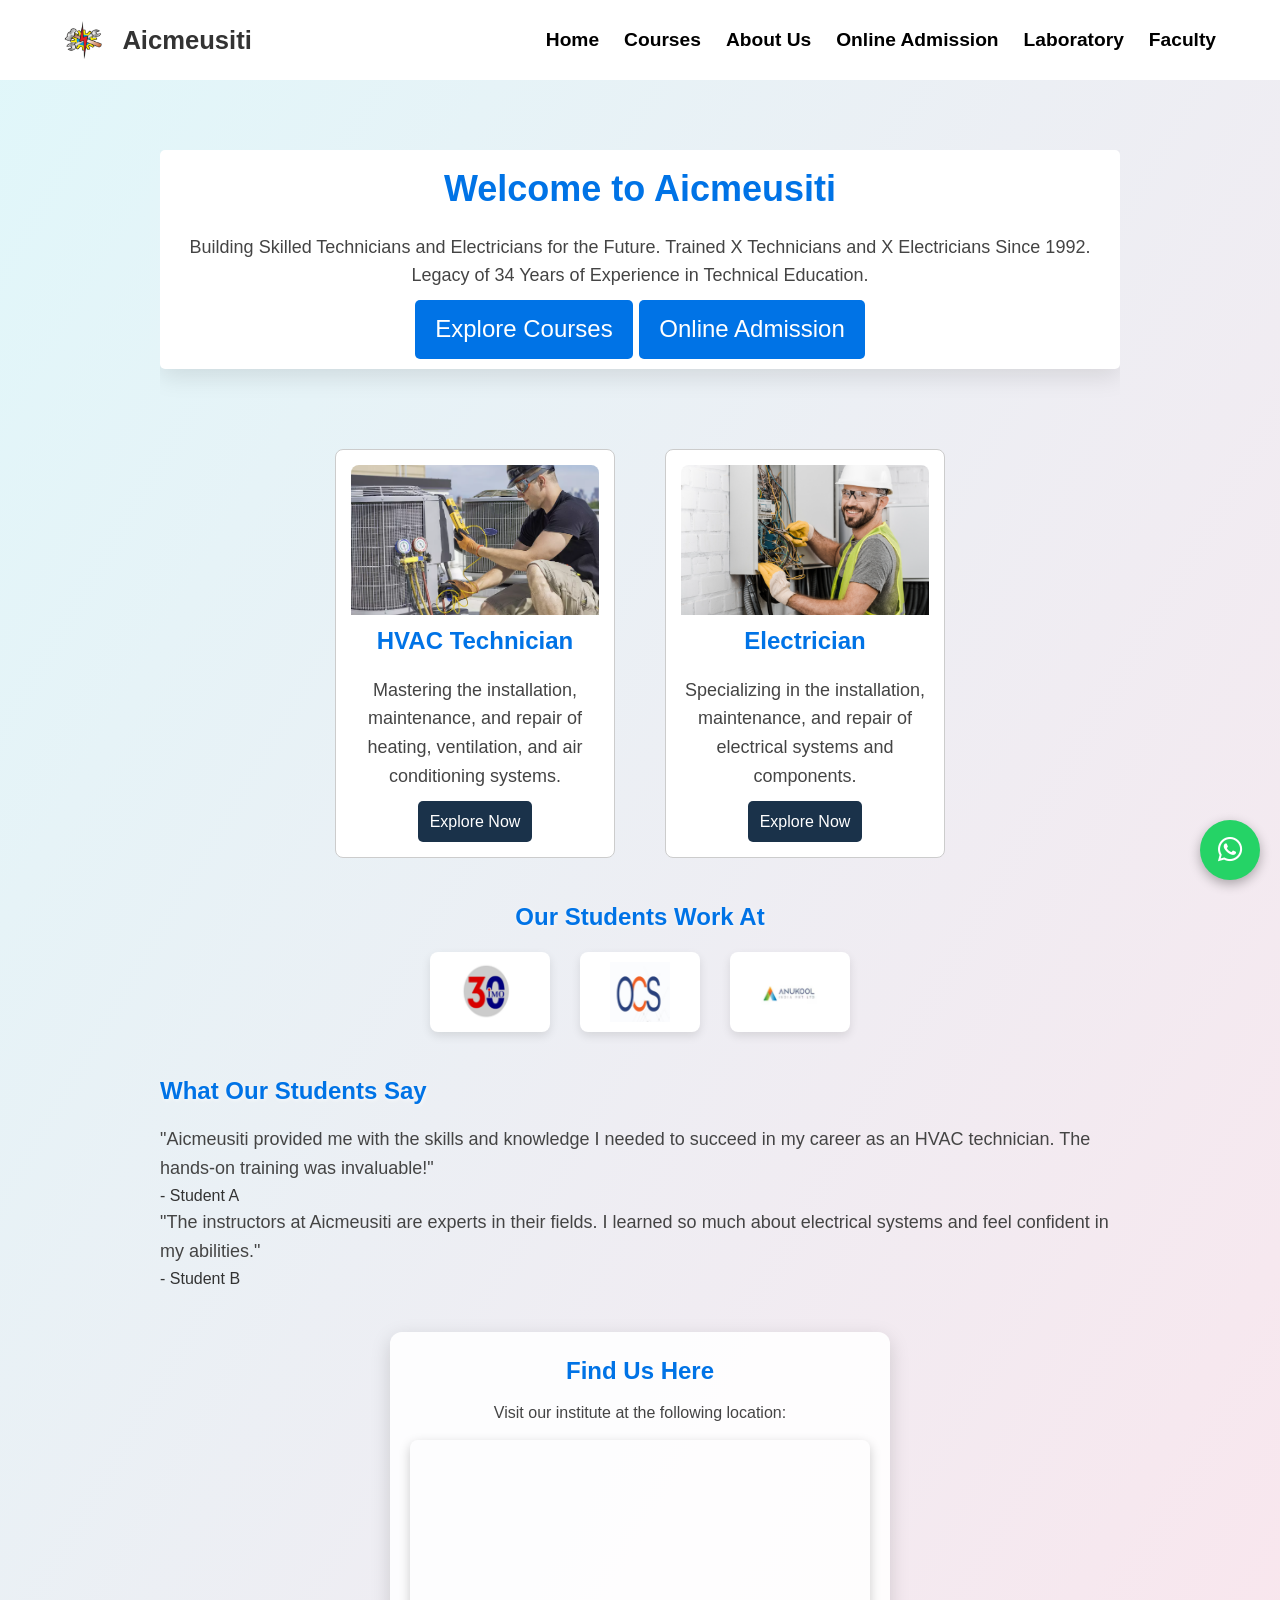
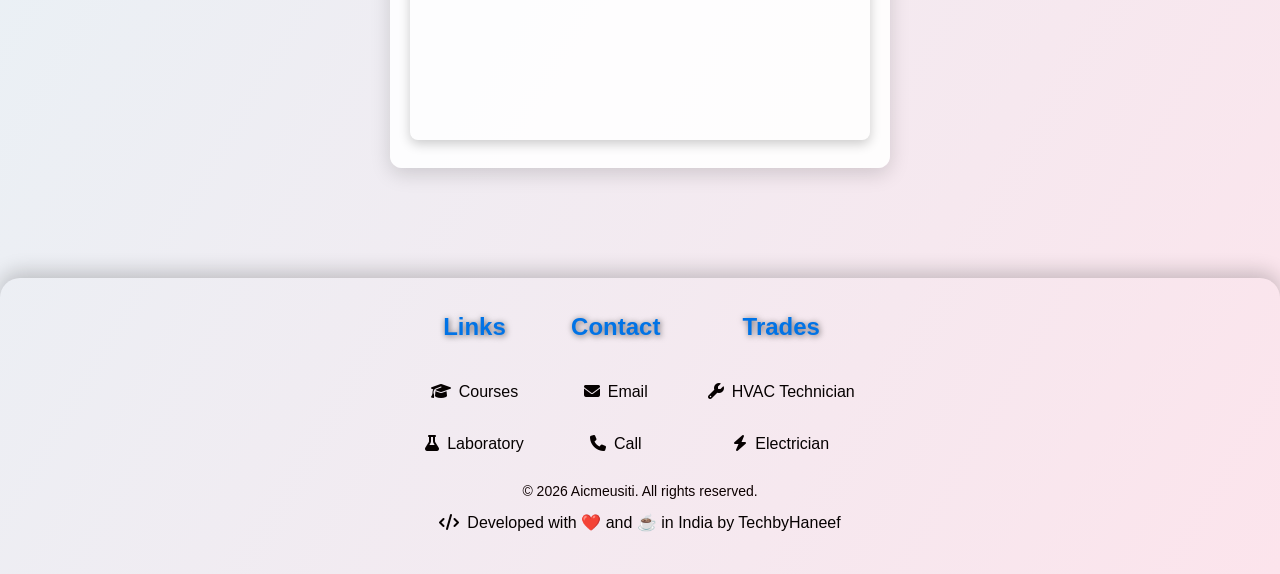
<file: index.html>
<!DOCTYPE html>
<html lang="en">

<head>
    <meta charset="UTF-8">
    <meta name="viewport" content="width=device-width, initial-scale=1.0">
    <title>Aicmeusiti</title>
    <meta name="description" content="welcome in techbyHaneef your 1 Stop destination for technical learning">
    <link rel="stylesheet" href="style.css">
    <script src="main.js" defer></script>
    <link rel="stylesheet" href="https://cdnjs.cloudflare.com/ajax/libs/font-awesome/6.4.0/css/all.min.css">
</head>

<body>
    <header class="navbar">
        <!-- logo(Left Side) -->
        <div class="logo">
            <img src="logo.jpeg" alt=" myLogo" class="logo">
            <span class="name">Aicmeusiti</span>
        </div>

        <div id="results"> </div>

        <!-- Navigation Links (Right Side) -->
        <nav class="nav-links">
            <a href="index.html">Home</a>
            <a href="course.html">Courses</a>
            <a href="about.html">About Us</a>
            <a href="Online Admission.html">Online Admission</a>
            <a href="lab.html">Laboratory</a>
            <a href="faculty.html">Faculty</a>
        </nav>
        <div class="hamburger" onclick="toggleMenu()">
            &#9776; <!-- Unicode hamburger icon -->
        </div>

    </header>
    <main>
        <!-- Carousel -->
        <div class="carousel">
            <section class="carousel-text">
                <h1>Welcome to Aicmeusiti</h1>
                <p>Building Skilled Technicians and Electricians for the Future.
                    Trained X Technicians and X Electricians Since 1992.
                    Legacy of 34 Years of Experience in Technical Education.
                </p>
                <a href="course.html" class="cta-button">Explore Courses</a>
                <a href="Online Admission.html" class="cta-button">Online Admission</a>
            </section>
        </div>

        <!-- Cards below carousel -->
        <div class="card-container">
            <div class="card">
                <img src="HVAC Technician.png" alt="HVAC Technician">
                <h2>HVAC Technician</h2>
                <p>Mastering the installation, maintenance, and repair of heating, ventilation, and air conditioning
                    systems.</p>
                <a href="courses.html#hvac">Explore Now</a>
            </div>
            <div class="card">
                <img src="Electrician.png" alt="Electrician">
                <h2>Electrician</h2>
                <p>Specializing in the installation, maintenance, and repair of electrical systems and components.</p>
                <a href="courses.html#electrician">Explore Now</a>
            </div>
        </div>
        <div class="companies">
            <h2>Our Students Work At</h2>
            <div class="company-logos">
                <img src="imo.png" alt="Company 1">
                <img src="ocs.png" alt="Company 2">
                <img src="anukool.png" alt="Company 3">
                <!-- Add more company logos as needed -->
            </div>
        </div>
        <div class="testimonials">
            <h2>What Our Students Say</h2>
            <div class="testimonial">
                <p>"Aicmeusiti provided me with the skills and knowledge I needed to succeed in my career as an HVAC
                    technician. The hands-on training was invaluable!"</p>
                <span>- Student A</span>
            </div>
            <div class="testimonial">
                <p>"The instructors at Aicmeusiti are experts in their fields. I learned so much about electrical
                    systems
                    and feel confident in my abilities."</p>
                <span>- Student B</span>
            </div>
            <!-- Add more testimonials as needed -->
        </div>
        <div class="map-container">
            <h2>Find Us Here</h2>
            <p>Visit our institute at the following location:</p>
            <iframe
                src="https://www.google.com/maps/embed?pb=!1m18!1m12!1m3!1d3771.600045554325!2d72.9494508!3d19.0373378!2m3!1f0!2f0!3f0!3m2!1i1024!2i768!4f13.1!3m3!1m2!1s0x3be7c5f2a4ffc1b9%3A0xf6945192dc7c8170!2sAICMEU&#39;S%20I.T.I%20-%20Mumbai%20(GOVT.%20RECOGNIZED%20-%20ELECTRICIAN%20%26%20RAC%2C%20HVAC)!5e0!3m2!1sen!2sin!4v1785258392018!5m2!1sen!2sin"
                width="600" height="450" style="border:0;" allowfullscreen="" loading="lazy"
                referrerpolicy="strict-origin-when-cross-origin"></iframe>
        </div>

    </main>

    <footer>
        <div class="footer-container">
            <div class="footer-section">
                <h2>Links</h2>
                <a href="course.html"><i class="fas fa-graduation-cap"></i>Courses</a>
                <a href="lab.html"><i class="fas fa-flask"></i>Laboratory</a>
            </div>
            <div class="footer-section">
                <h2>Contact</h2>
                <a href="mailto:itcaicmeus@yahoo.in"><i class="fas fa-envelope"></i>Email</a>
                <a href="tel:+918286380210"><i class="fas fa-phone"></i>Call</a>
            </div>
            <div class="footer-section">
                <h2>Trades</h2>
                <a href="courses.html#hvac"><i class="fas fa-wrench"></i>HVAC Technician</a>
                <a href="courses.html#electrician"><i class="fas fa-bolt"></i>Electrician</a>
            </div>
        </div>

        <p>&copy; 2026 Aicmeusiti. All rights reserved.</p>
        <a href="https://techbyhaneef.github.io" target="_blank" rel="noopener noreferrer"><i class="fas fa-code"></i>Developed with ❤️ and ☕ in India by
            TechbyHaneef</a>
    </footer>
    <a href="https://wa.me/918286380210" class="whatsapp" target="_blank" rel="noopener noreferrer">
        <i class="fab fa-whatsapp"></i>
    </a>

</body>

</html>
</file>
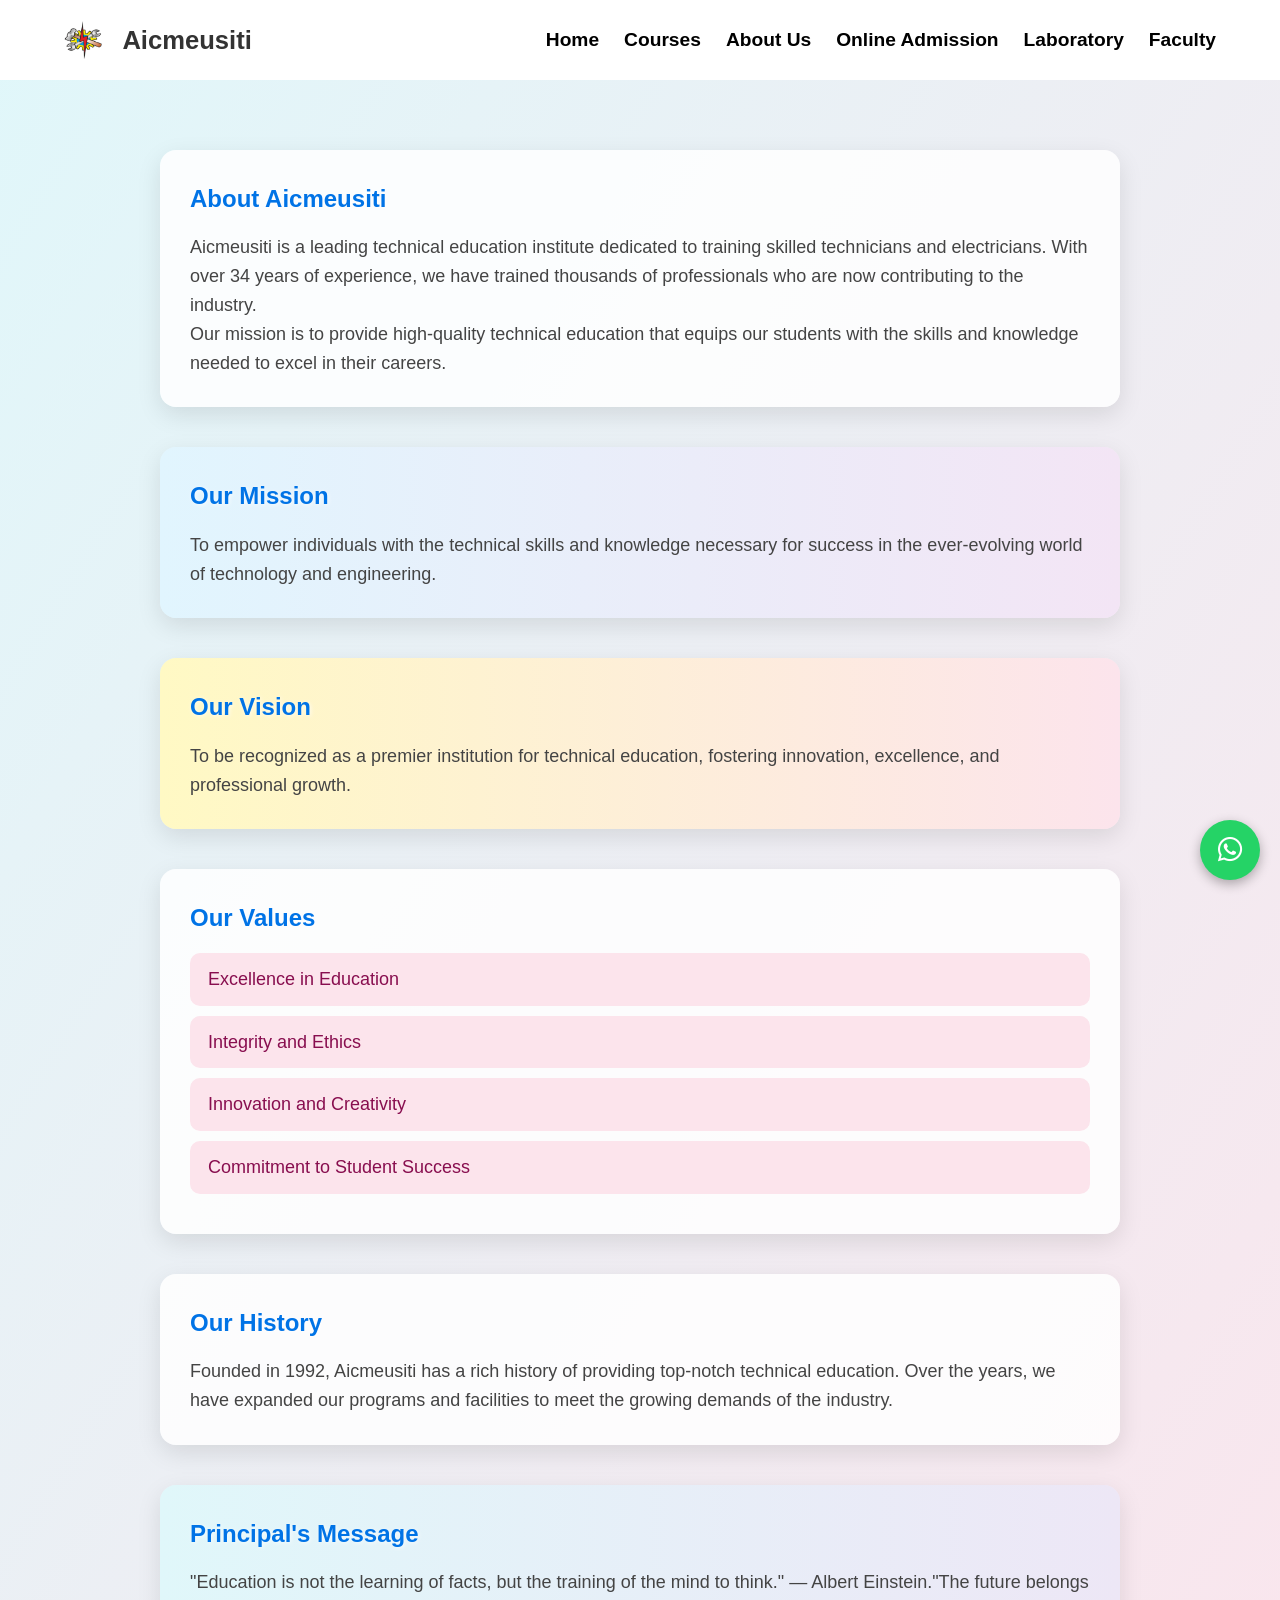
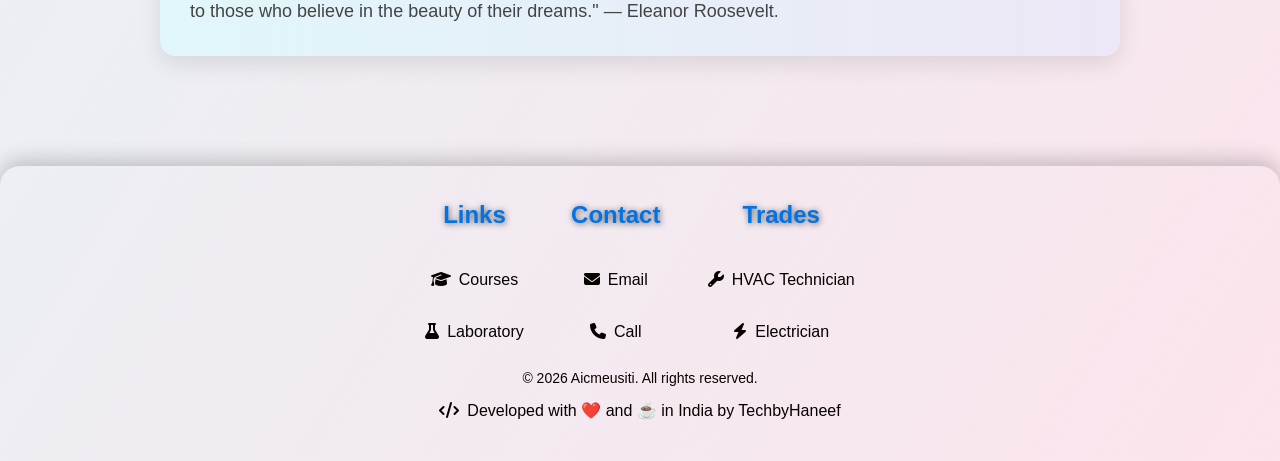
<file: about.html>
<!DOCTYPE html>
<html lang="en">

<head>
    <meta charset="UTF-8">
    <meta name="viewport" content="width=device-width, initial-scale=1.0">
    <title>About Us | Aicmeusiti</title>
    <link rel="stylesheet" href="style.css">
    <script src="main.js" defer></script>
    <link rel="stylesheet" href="https://cdnjs.cloudflare.com/ajax/libs/font-awesome/6.4.0/css/all.min.css">
</head>

<body>
    <header class="navbar">
        <!-- logo(Left Side) -->
        <div class="logo">
            <img src="logo.jpeg" alt=" myLogo" class="logo">
            <span class="name">Aicmeusiti</span>
        </div>

        <div id="results"> </div>

        <!-- Navigation Links (Right Side) -->
        <nav class="nav-links">
            <a href="index.html">Home</a>
            <a href="course.html">Courses</a>
            <a href="about.html">About Us</a>
            <a href="Online Admission.html">Online Admission</a>
            <a href="lab.html">Laboratory</a>
            <a href="faculty.html">Faculty</a>
        </nav>
        <div class="hamburger" onclick="toggleMenu()">
            &#9776; <!-- Unicode hamburger icon -->
        </div>
    </header>

    <main>
        <section class="about-content">
            <h1>About Aicmeusiti</h1>
            <p>Aicmeusiti is a leading technical education institute dedicated to training skilled technicians and
                electricians. With over 34 years of experience, we have trained thousands of professionals who are now
                contributing to the industry.</p>
            <p>Our mission is to provide high-quality technical education that equips our students with the skills and
                knowledge needed to excel in their careers.</p>
        </section>
        <section class="mission-content">
            <h2>Our Mission</h2>
            <p>To empower individuals with the technical skills and knowledge necessary for success in the ever-evolving
                world of technology and engineering.</p>
        </section>
        <section class="vision-content">
            <h2>Our Vision</h2>
            <p>To be recognized as a premier institution for technical education, fostering innovation, excellence, and
                professional growth.</p>
        </section>
        <section class="values-content">
            <h2>Our Values</h2>
            <ul>
                <li>Excellence in Education</li>
                <li>Integrity and Ethics</li>
                <li>Innovation and Creativity</li>
                <li>Commitment to Student Success</li>
            </ul>
        </section>
        <section class="history-content">
            <h2>Our History</h2>
            <p>Founded in 1992, Aicmeusiti has a rich history of providing top-notch technical education. Over the
                years,
                we have expanded our programs and facilities to meet the growing demands of the industry.</p>
        </section>
        <section class="team-content">
            <h2>Principal's Message</h2>
            <p> "Education is not the learning of facts, but the training of the mind to think." — Albert Einstein."The
                future belongs to those who believe in the beauty of their dreams." — Eleanor Roosevelt.</p>
        </section>
    </main>
     <footer>
        <div class="footer-container">
            <div class="footer-section">
                <h2>Links</h2>
                <a href="course.html"><i class="fas fa-graduation-cap"></i>Courses</a>
                <a href="lab.html"><i class="fas fa-flask"></i>Laboratory</a>
            </div>
            <div class="footer-section">
                <h2>Contact</h2>
                <a href="mailto:itcaicmeus@yahoo.in"><i class="fas fa-envelope"></i>Email</a>
                <a href="tel:+918286380210"><i class="fas fa-phone"></i>Call</a>
            </div>
            <div class="footer-section">
                <h2>Trades</h2>
                <a href="courses.html#hvac"><i class="fas fa-wrench"></i>HVAC Technician</a>
                <a href="courses.html#electrician"><i class="fas fa-bolt"></i>Electrician</a>
            </div>
        </div>

        <p>&copy; 2026 Aicmeusiti. All rights reserved.</p>
        <a href="https://techbyhaneef.github.io" target="_blank" rel="noopener noreferrer"><i class="fas fa-code"></i>Developed with ❤️ and ☕ in India by
            TechbyHaneef</a>
    </footer>
    <a href="https://wa.me/918286380210" class="whatsapp" target="_blank" rel="noopener noreferrer">
        <i class="fab fa-whatsapp"></i>
    </a>

</body>

</html>
</file>
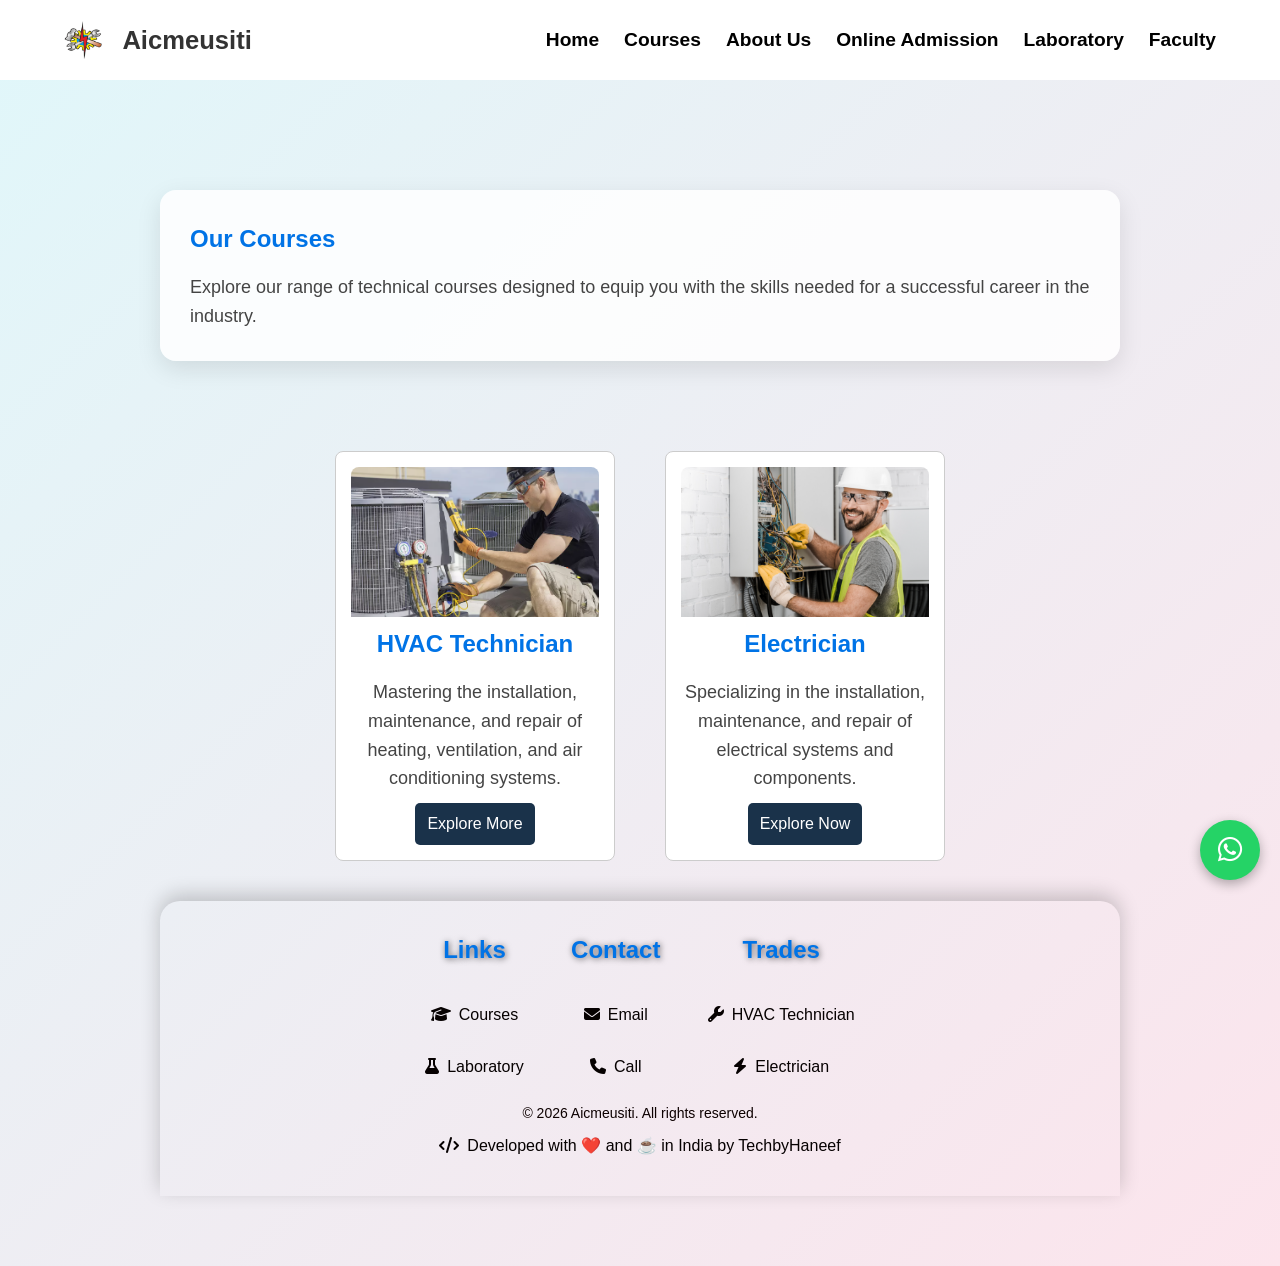
<file: course.html>
<!DOCTYPE html>
<html lang="en">

<head>
    <meta charset="UTF-8">
    <meta name="viewport" content="width=device-width, initial-scale=1.0">
    <title>Courses | Aicmeusiti</title>
    <link rel="stylesheet" href="style.css">
    <script src="main.js" defer></script>
    <link rel="stylesheet" href="https://cdnjs.cloudflare.com/ajax/libs/font-awesome/6.4.0/css/all.min.css">
</head>

<body>
    <header class="navbar">
        <!-- logo(Left Side) -->
        <div class="logo">
            <img src="logo.jpeg" alt=" myLogo" class="logo">
            <span class="name">Aicmeusiti</span>
        </div>

        <div id="results"> </div>

        <!-- Navigation Links (Right Side) -->
        <nav class="nav-links">
            <a href="index.html">Home</a>
            <a href="course.html">Courses</a>
            <a href="about.html">About Us</a>
            <a href="Online Admission.html">Online Admission</a>
            <a href="lab.html">Laboratory</a>
            <a href="faculty.html">Faculty</a>
        </nav>
        <div class="hamburger" onclick="toggleMenu()">
            &#9776; <!-- Unicode hamburger icon -->
        </div>
    </header>

    <main>
        <div class="card-container">
            <section class="courses-content">
                <h1>Our Courses</h1>
                <p>Explore our range of technical courses designed to equip you with the skills needed for a successful
                    career in the industry.</p>
                <!-- Course details would go here -->
            </section>
            <div class="card">
                <img src="HVAC Technician.png" alt="HVAC Technician">
                <h2>HVAC Technician</h2>
                <p>Mastering the installation, maintenance, and repair of heating, ventilation, and air conditioning
                    systems.</p>
                <a href="courses.html#hvac">Explore More</a>
            </div>
            <div class="card">
                <img src="Electrician.png" alt="Electrician">
                <h2>Electrician</h2>
                <p>Specializing in the installation, maintenance, and repair of electrical systems and components.</p>
                <a href="courses.html#electrician">Explore Now</a>
            </div>
        </div>
         <footer>
        <div class="footer-container">
            <div class="footer-section">
                <h2>Links</h2>
                <a href="course.html"><i class="fas fa-graduation-cap"></i>Courses</a>
                <a href="lab.html"><i class="fas fa-flask"></i>Laboratory</a>
            </div>
            <div class="footer-section">
                <h2>Contact</h2>
                <a href="mailto:itcaicmeus@yahoo.in"><i class="fas fa-envelope"></i>Email</a>
                <a href="tel:+918286380210"><i class="fas fa-phone"></i>Call</a>
            </div>
            <div class="footer-section">
                <h2>Trades</h2>
                <a href="courses.html#hvac"><i class="fas fa-wrench"></i>HVAC Technician</a>
                <a href="courses.html#electrician"><i class="fas fa-bolt"></i>Electrician</a>
            </div>
        </div>

        <p>&copy; 2026 Aicmeusiti. All rights reserved.</p>
        <a href="https://techbyhaneef.github.io" target="_blank" rel="noopener noreferrer"><i class="fas fa-code"></i>Developed with ❤️ and ☕ in India by
            TechbyHaneef</a>
    </footer>
    <a href="https://wa.me/918286380210" class="whatsapp" target="_blank" rel="noopener noreferrer">
        <i class="fab fa-whatsapp"></i>
    </a>

</body>

</html>
</file>
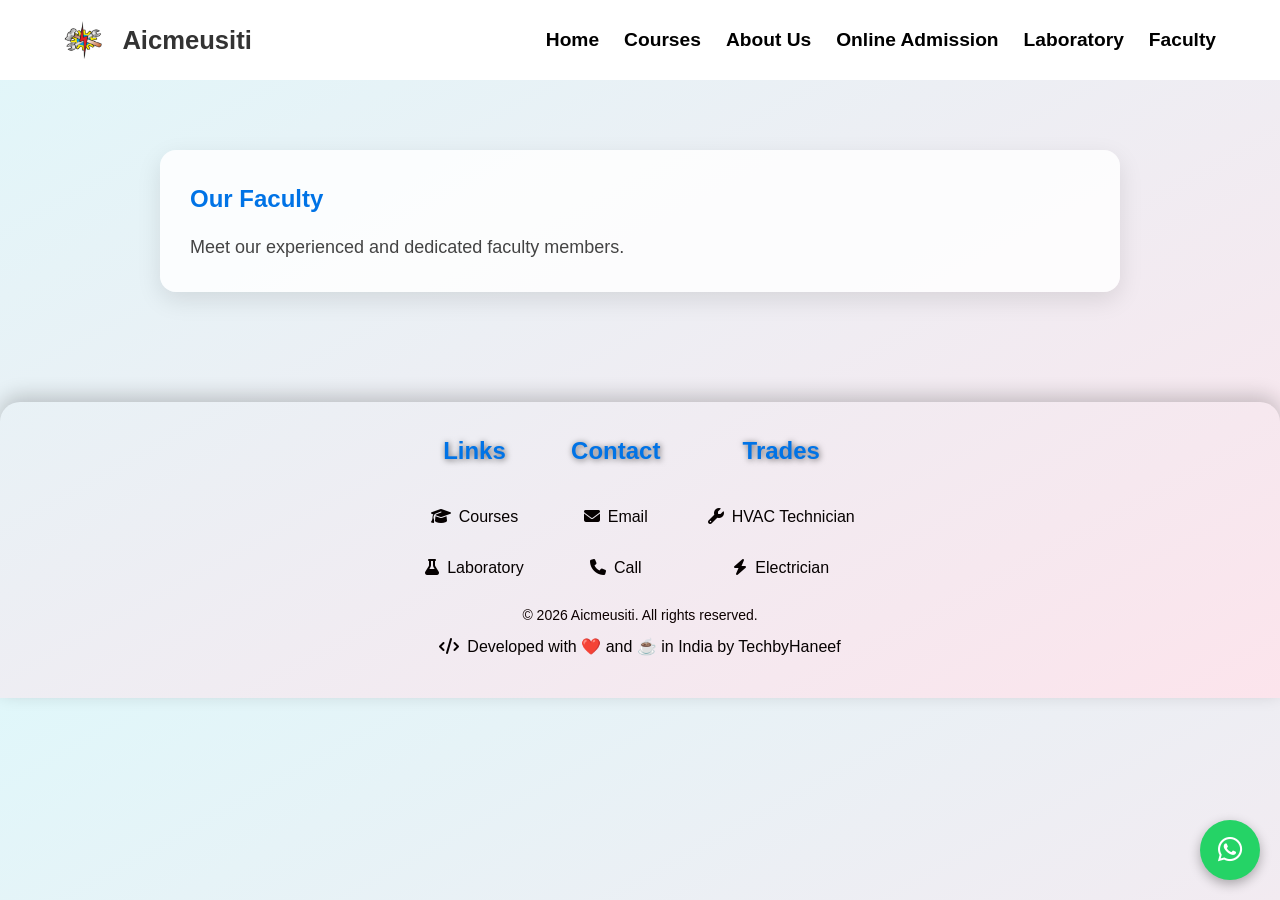
<file: faculty.html>
<!DOCTYPE html>
<html lang="en">
<head>
    <meta charset="UTF-8">
    <meta name="viewport" content="width=device-width, initial-scale=1.0">
    <title>Faculty | Aicmeusiti</title>
    <link rel="stylesheet" href="style.css">
    <script src="main.js" defer></script>
    <link rel="stylesheet" href="https://cdnjs.cloudflare.com/ajax/libs/font-awesome/6.4.0/css/all.min.css">
</head>
<body>
     <header class="navbar">
        <!-- logo(Left Side) -->
        <div class="logo">
            <img src="logo.jpeg" alt=" myLogo" class="logo">
            <span class="name">Aicmeusiti</span>
        </div>

        <div id="results"> </div>

        <!-- Navigation Links (Right Side) -->
        <nav class="nav-links">
            <a href="index.html">Home</a>
            <a href="course.html">Courses</a>
            <a href="about.html">About Us</a>
            <a href="Online Admission.html">Online Admission</a>
            <a href="lab.html">Laboratory</a>
            <a href="faculty.html">Faculty</a>
        </nav>
        <div class="hamburger" onclick="toggleMenu()">
            &#9776; <!-- Unicode hamburger icon -->
        </div>
    </header>

    <main>
        <section class="faculty-content">
            <h1>Our Faculty</h1>
            <p>Meet our experienced and dedicated faculty members.</p>
            <!-- Faculty details would go here -->
        </section>
    </main>


     <footer>
        <div class="footer-container">
            <div class="footer-section">
                <h2>Links</h2>
                <a href="course.html"><i class="fas fa-graduation-cap"></i>Courses</a>
                <a href="lab.html"><i class="fas fa-flask"></i>Laboratory</a>
            </div>
            <div class="footer-section">
                <h2>Contact</h2>
                <a href="mailto:itcaicmeus@yahoo.in"><i class="fas fa-envelope"></i>Email</a>
                <a href="tel:+918286380210"><i class="fas fa-phone"></i>Call</a>
            </div>
            <div class="footer-section">
                <h2>Trades</h2>
                <a href="courses.html#hvac"><i class="fas fa-wrench"></i>HVAC Technician</a>
                <a href="courses.html#electrician"><i class="fas fa-bolt"></i>Electrician</a>
            </div>
        </div>

        <p>&copy; 2026 Aicmeusiti. All rights reserved.</p>
        <a href="https://techbyhaneef.github.io" target="_blank" rel="noopener noreferrer"><i class="fas fa-code"></i>Developed with ❤️ and ☕ in India by
            TechbyHaneef</a>
    </footer>
    <a href="https://wa.me/918286380210" class="whatsapp" target="_blank" rel="noopener noreferrer">
        <i class="fab fa-whatsapp"></i>
    </a>
</file>
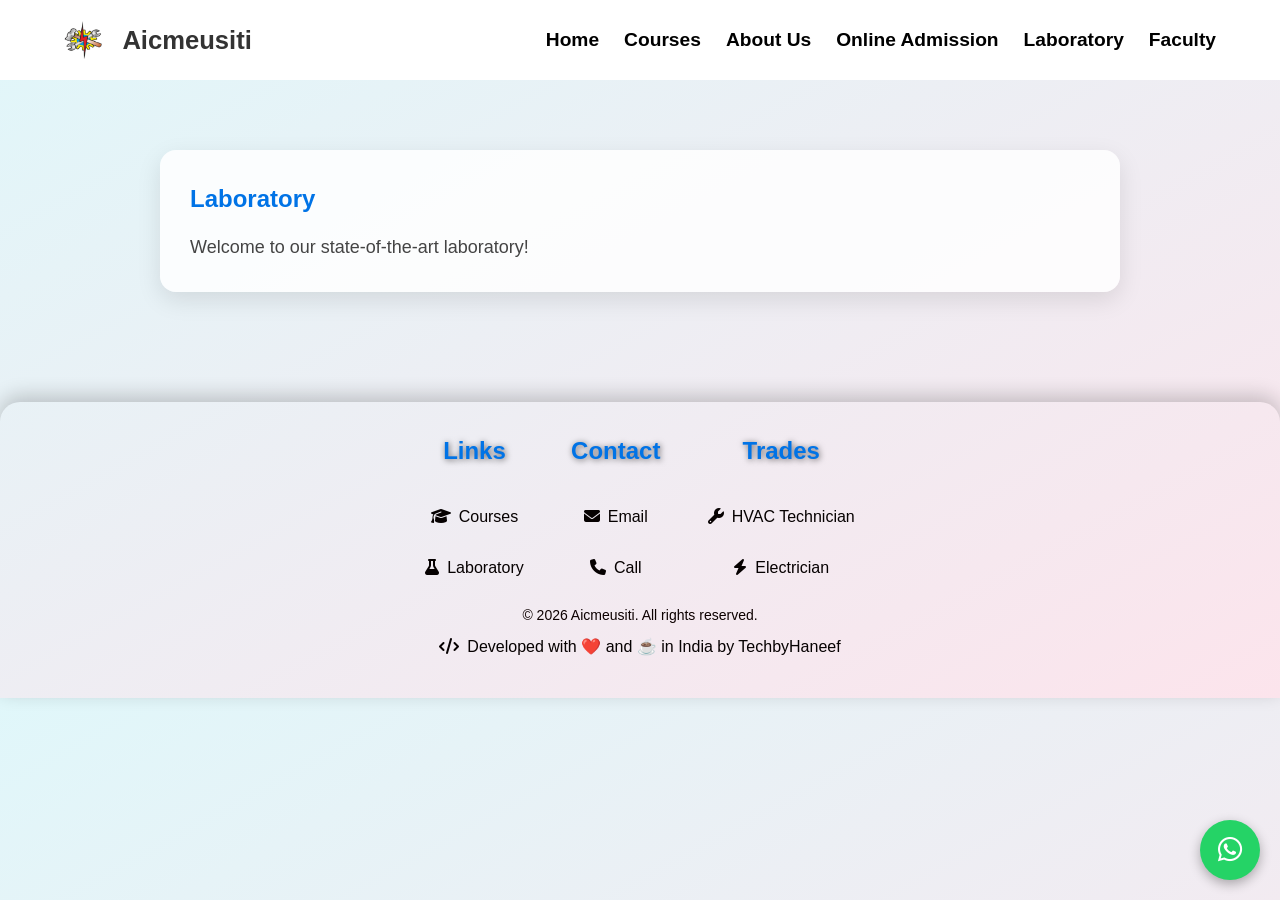
<file: lab.html>
<!DOCTYPE html>
<html lang="en">
<head>
    <meta charset="UTF-8">
    <meta name="viewport" content="width=device-width, initial-scale=1.0">
    <title>Laboratory | Aicmeusiti</title>
    <link rel="stylesheet" href="style.css">
    <script src="main.js" defer></script>
    <link rel="stylesheet" href="https://cdnjs.cloudflare.com/ajax/libs/font-awesome/6.4.0/css/all.min.css">
</head>
<body>
     <header class="navbar">
        <!-- logo(Left Side) -->
        <div class="logo">
            <img src="logo.jpeg" alt=" myLogo" class="logo">
            <span class="name">Aicmeusiti</span>
        </div>

        <div id="results"> </div>

        <!-- Navigation Links (Right Side) -->
        <nav class="nav-links">
            <a href="index.html">Home</a>
            <a href="course.html">Courses</a>
            <a href="about.html">About Us</a>
            <a href="Online Admission.html">Online Admission</a>
            <a href="lab.html">Laboratory</a>
            <a href="faculty.html">Faculty</a>
        </nav>
        <div class="hamburger" onclick="toggleMenu()">
            &#9776; <!-- Unicode hamburger icon -->
        </div>
    </header>


    <main>
        <section class="lab-content">
            <h1>Laboratory</h1>
            <p>Welcome to our state-of-the-art laboratory!</p>
            <!-- Laboratory details would go here -->
        </section>
    </main>



     <footer>
        <div class="footer-container">
            <div class="footer-section">
                <h2>Links</h2>
                <a href="course.html"><i class="fas fa-graduation-cap"></i>Courses</a>
                <a href="lab.html"><i class="fas fa-flask"></i>Laboratory</a>
            </div>
            <div class="footer-section">
                <h2>Contact</h2>
                <a href="mailto:itcaicmeus@yahoo.in"><i class="fas fa-envelope"></i>Email</a>
                <a href="tel:+918286380210"><i class="fas fa-phone"></i>Call</a>
            </div>
            <div class="footer-section">
                <h2>Trades</h2>
                <a href="courses.html#hvac"><i class="fas fa-wrench"></i>HVAC Technician</a>
                <a href="courses.html#electrician"><i class="fas fa-bolt"></i>Electrician</a>
            </div>
        </div>

        <p>&copy; 2026 Aicmeusiti. All rights reserved.</p>
        <a href="https://techbyhaneef.github.io" target="_blank" rel="noopener noreferrer"><i class="fas fa-code"></i>Developed with ❤️ and ☕ in India by
            TechbyHaneef</a>
    </footer>
    <a href="https://wa.me/918286380210" class="whatsapp" target="_blank" rel="noopener noreferrer">
        <i class="fab fa-whatsapp"></i>
    </a>
</file>
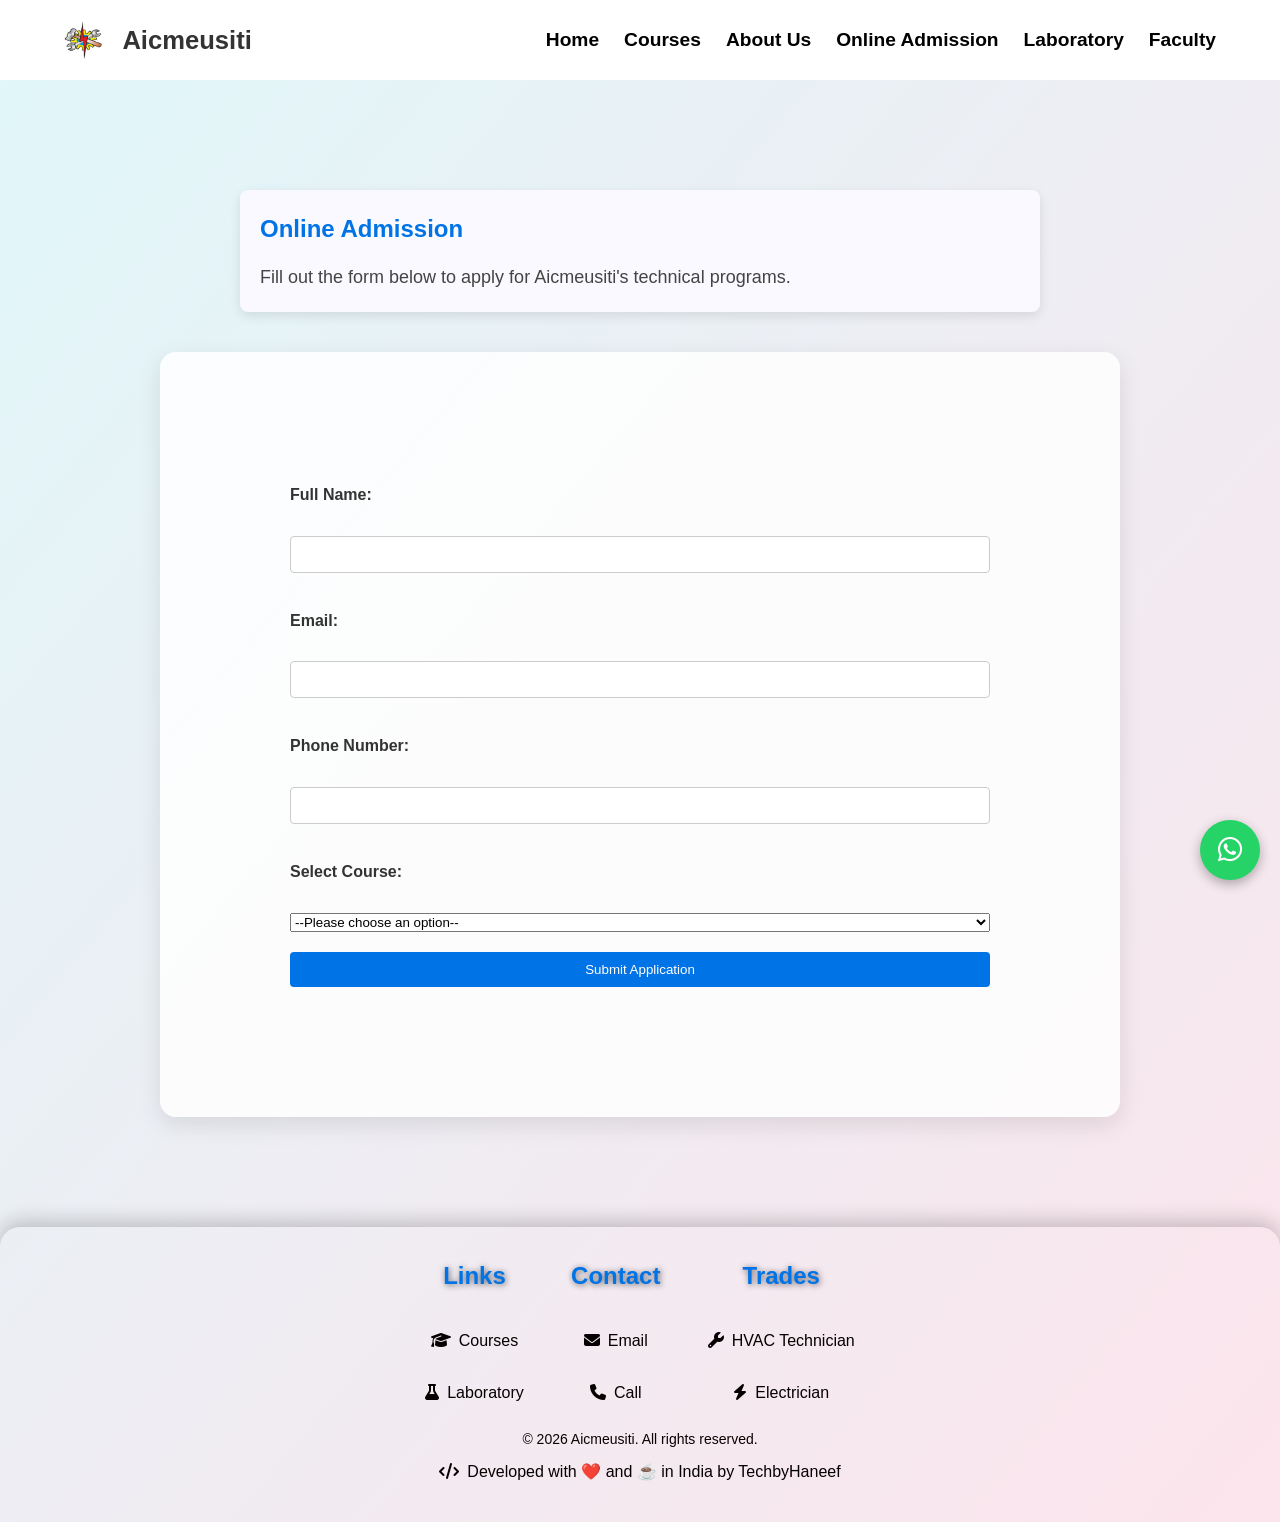
<file: Online Admission.html>
<!DOCTYPE html>
<html lang="en">

<head>
    <meta charset="UTF-8">
    <meta name="viewport" content="width=device-width, initial-scale=1.0">
    <title>Online Admission | Aicmeusiti</title>
    <link rel="stylesheet" href="style.css">
    <script src="main.js" defer></script>
    <link rel="stylesheet" href="https://cdnjs.cloudflare.com/ajax/libs/font-awesome/6.4.0/css/all.min.css">
</head>

<body>
    <header class="navbar">
        <!-- logo(Left Side) -->
        <div class="logo">
            <img src="logo.jpeg" alt=" myLogo" class="logo">
            <span class="name">Aicmeusiti</span>
        </div>

        <div id="results"> </div>

        <!-- Navigation Links (Right Side) -->
        <nav class="nav-links">
            <a href="index.html">Home</a>
            <a href="course.html">Courses</a>
            <a href="about.html">About Us</a>
            <a href="Online Admission.html">Online Admission</a>
            <a href="lab.html">Laboratory</a>
            <a href="faculty.html">Faculty</a>
        </nav>
        <div class="hamburger" onclick="toggleMenu()">
            &#9776; <!-- Unicode hamburger icon -->
        </div>
    </header>

    <main>
        <section class="admission-content">
            <h1>Online Admission</h1>
            <p>Fill out the form below to apply for Aicmeusiti's technical programs.</p>
            <!-- Admission form would go here -->
        </section>
        <section class="Addmision form">
            <form id="admissionForm">
                <label for="fullName">Full Name:</label>
                <input type="text" id="fullName" name="fullName" required>

                <label for="email">Email:</label>
                <input type="email" id="email" name="email" required>

                <label for="phone">Phone Number:</label>
                <input type="tel" id="phone" name="phone" required>

                <label for="course">Select Course:</label>
                <select id="course" name="course" required>
                    <option value="">--Please choose an option--</option>
                    <option value="hvac">HVAC Technician</option>
                    <option value="electrician">Electrician</option>
                    <!-- Add more courses as needed -->
                </select>

                <button type="submit">Submit Application</button>
            </form>
        </section>

    </main>
     <footer>
        <div class="footer-container">
            <div class="footer-section">
                <h2>Links</h2>
                <a href="course.html"><i class="fas fa-graduation-cap"></i>Courses</a>
                <a href="lab.html"><i class="fas fa-flask"></i>Laboratory</a>
            </div>
            <div class="footer-section">
                <h2>Contact</h2>
                <a href="mailto:itcaicmeus@yahoo.in"><i class="fas fa-envelope"></i>Email</a>
                <a href="tel:+918286380210"><i class="fas fa-phone"></i>Call</a>
            </div>
            <div class="footer-section">
                <h2>Trades</h2>
                <a href="courses.html#hvac"><i class="fas fa-wrench"></i>HVAC Technician</a>
                <a href="courses.html#electrician"><i class="fas fa-bolt"></i>Electrician</a>
            </div>
        </div>

        <p>&copy; 2026 Aicmeusiti. All rights reserved.</p>
        <a href="https://techbyhaneef.github.io" target="_blank" rel="noopener noreferrer"><i class="fas fa-code"></i>Developed with ❤️ and ☕ in India by
            TechbyHaneef</a>
    </footer>
    <a href="https://wa.me/918286380210" class="whatsapp" target="_blank" rel="noopener noreferrer">
        <i class="fab fa-whatsapp"></i>
    </a>

</body>

</html>
</file>
<file: style.css>
/* Reset default margins */
* { 
  margin: 0;
  padding: 0;
  box-sizing: border-box;
}
body { 
  font-family: Arial, Helvetica, sans-serif;
margin: 0;
  padding: 0;
}

main {
    margin: 0;
    padding: 0;
}

.logo img {
    height: clamp(35px, 3vw, 60px);
    width: auto;
    object-fit: contain;
    display: block;
}

.logo {
    display: flex;
    align-items: center;
    gap: 20px;
    font-weight: bold;
    font-size: clamp(20px, 2vw, 30px);
}

.navbar {
    height: 80px;
    width: 100%;
    display: flex;
    align-items: center;
    justify-content: space-between;
    box-sizing: border-box;
    padding: 8px 5%;
    background: #ffffff;
    position: sticky;
    top: 0;
    left: 0;
    z-index: 1000;
    font-family: "aerial", sans-serif;
}
.nav-links {
    margin-left: auto;
    display: flex;
    gap: 25px;
    flex-wrap: nowrap;
    min-width: 0;
}

.nav-links a {
    text-decoration: none;
    color: #000000;
    font-size: clamp(18px, 1.5vw, 25px);
    font-weight: bold;
    transition: color 0.3s ease;
}

.nav-links a:hover {
    color: #007bff;
}
.carousel {
    position: relative;
    width: 100%;
    height: auto;
    /* full screen height on mobile */
    margin: auto;
    overflow: hidden;
}

.slide {
    display: none;
    width: 100%;
    height: 100%;
    object-fit: contain;
}

.slide.active {
    display: block;
}

/* Mobile adjustments */
@media (max-width: 500px) {
    .nav-links a {
        font-size: 16px;
    }

    .prev,
    .next {
        font-size: 24px;
        padding: 15px;
    }

    .logo {
        font-size: 16px;
        gap: 8px;
    }
}

.hamburger {
    display: none;
    font-size: 28px;
    cursor: pointer;
    background: none;
    border: none;
}

/* Below 900px: show hamburger, hide nav links */
@media (max-width: 900px) {
    .nav-links {
        display: none;
        flex-direction: column;
        gap: 10px;
        background: #fff;
        position: absolute;
        top: 80px;
        /* below navbar */
        right: 15px;
        /* push inward from edge */
        width: 70%;
        /* narrower so text doesn’t cut */
        padding: 12px;
        /* space inside */
        border-radius: 6px;
        /* optional rounded look */
        box-shadow: 0 2px 8px rgba(0, 0, 0, 0.2);
        /* optional shadow */
    }

    .nav-links.show {
        display: flex;
        /* show when toggled */
    }

    .hamburger {
        display: block;
        /* show hamburger */
    }
}

.card img {
    width: 100%;
    height: 150px;
    object-fit: cover;
    /* keeps image neat  */
    border-radius: 8px 8px 0 0;
}

.card-container {
    display: flex;
    justify-content: center;
    /* center cards horizontally */
    gap: 50px;
    /* space between cards */
    flex-wrap: wrap;
    /* allow wrapping on smaller screens */
    margin: 40px auto;
    max-width: 100%;
}

.card {
    width: 280px;
    border: 1px solid #ccc;
    border-radius: 8px;
    text-align: center;
    padding: 15px;
    background: #fff;
    transition: transform 0.3s, box-shadow 0.3s;
}

.card {
    width: 280px;
    border: 1px solid #ccc;
    border-radius: 8px;
    text-align: center;
    padding: 15px;
    background: #fff;
    transition: transform 0.3s, box-shadow 0.3s, background 0.3s, color 0.3s;
}

/* Hover effect */
.card:hover {
    transform: translateY(-10px) scale(1.05);
    /* lift + zoom */
    box-shadow: 0 8px 16px rgba(0, 0, 0, 0.3);
    /* deeper shadow */
    background: #f9f9ff;
    /* subtle background change */
}

/* Optional: change text color on hover */
.card:hover h2 {
    color: #0073e6;
}

.card:hover p {
    color: #333;
}


.card a {
    display: inline-block;
    margin-top: 10px;
    padding: 8px 12px;
    background: #1a324a;
    color: white;
    text-decoration: none;
    border-radius: 5px;
    transition: background 0.3s, transform 0.3s;
}


/* Responsive: stack cards vertically on mobile */
@media (max-width: 768px) {
    .card-container {
        flex-direction: column;
        /* stack cards */
        align-items: center;
        /* center them */
    }

    .card {
        width: 90%;
        /* take most of screen width */
        max-width: 400px;
        /* limit size */
        margin-bottom: 20px;
    }
}
 .carousel-text {
    background: white;
    color: #020000;
    padding: 10px 20px;
    border-radius: 5px;
    font-size: clamp(16px, 2vw, 24px);
    text-align: center;
}
.cta-button {
    display: inline-block;
    margin-top: 10px;
    padding: 10px 20px;
    background: #0073e6;
    color: white;
    text-decoration: none;
    border-radius: 5px;
    transition: background 0.3s, transform 0.3s;
}
.admission-content{
    
    max-width: 800px;
    margin: 40px auto;
    padding: 20px;
    background: #f9f9ff;
    border-radius: 8px;
    box-shadow: 0 4px 12px rgba(0, 0, 0, 0.1);
}

#admissionForm {
    width: 100%;
    display: flex;
    flex-direction: column; /* stack elements vertically */
    padding: 100px;          /* add inner spacing */
    gap: 20px;       /* adds 20px space between each element */
    box-sizing: border-box; /* ensures padding doesn’t break width */
}

label {
    margin-bottom: 8px;
    font-weight: bold;
}

input {
    width: 100%;
    padding: 10px;
    margin-bottom: 15px;
    border: 1px solid #ccc;
    border-radius: 4px;
}

button {
    padding: 10px 20px;
    background: #0073e6;
    color: white;
    border: none;
    border-radius: 4px;
    cursor: pointer;
}
/* General reset */
body, h1, h2, p, ul {
  margin: 0;
  padding: 0;
}

body {
  margin: 0;
  font-family: 'Arial', sans-serif;
  background: linear-gradient(to bottom right, #e0f7fa, #fce4ec);
  color: #333;
  line-height: 1.6;
}

/* Main container */
main {
  max-width: 1000px;
  margin: 50px auto;
  padding: 20px;
}

/* Section styling */
main section {
  background: rgba(255, 255, 255, 0.85);
  border-radius: 16px;
  padding: 30px;
  margin-bottom: 40px;
  box-shadow: 0 8px 25px rgba(0,0,0,0.1);
  transition: transform 0.3s ease, box-shadow 0.3s ease;
}

main section:hover {
  transform: translateY(-8px);
  box-shadow: 0 12px 35px rgba(0,0,0,0.15);
}

/* Headings */
h1, h2 {
  color: #0073e6;
  margin-bottom: 15px;
  text-shadow: 1px 1px 4px rgba(255,255,255,0.8);
}

/* Paragraphs and list items */
p, li {
  font-size: 18px;
  color: #444;
}

/* Values list */
.values-content ul {
  list-style: none;
  padding-left: 0;
}

.values-content li {
  background: #fce4ec;
  margin: 10px 0;
  padding: 12px 18px;
  border-radius: 10px;
  font-weight: 500;
  color: #880e4f;
  transition: background 0.3s ease, transform 0.3s ease;
}

.values-content li:hover {
  background: #f8bbd0;
  transform: scale(1.05);
}

/* Special section accents */
.mission-content {
  background: linear-gradient(to right, #e1f5fe, #f3e5f5);
}

.vision-content {
  background: linear-gradient(to right, #fff9c4, #fce4ec);
}

.team-content {
  background: linear-gradient(to right, #e0f7fa, #ede7f6);
}

/* Responsive adjustments */
@media (max-width: 768px) {
  main {
    padding: 10px;
  }
  main section {
    padding: 20px;
  }
  h1, h2 {
    font-size: 22px;
  }
  p, li {
    font-size: 16px;
  }
}
.companies {
  text-align: center;
  margin: 40px auto;
}

.company-logos {
  display: flex;
  justify-content: center;
  gap: 30px; /* spacing between logos */
  flex-wrap: wrap; /* allows wrapping on smaller screens */
}

.company-logos img {
  width: 120px;   /* fixed width for all logos */
  height: 80px;   /* fixed height for all logos */
  object-fit: contain; /* keeps aspect ratio inside the box */
  border-radius: 8px;  /* optional: rounded corners */
  background: #fff;    /* optional: white background for consistency */
  padding: 10px;       /* optional: breathing space around logos */
  box-shadow: 0 4px 10px rgba(0,0,0,0.1); /* optional: subtle shadow */
}
.map-container {
  max-width: 500px;       /* shrink the container */
  margin: 40px auto;
  text-align: center;
  background: rgba(255, 255, 255, 0.9);
  padding: 20px;
  border-radius: 12px;
  box-shadow: 0 6px 20px rgba(0,0,0,0.15);
}

.map-container h2 {
  color: #0073e6;
  margin-bottom: 10px;
}

.map-container p {
  font-size: 16px;
  color: #444;
  margin-bottom: 15px;
}

.map-container iframe {
  width: 100%;          /* responsive width inside container */
  height: 300px;        /* smaller height for compact look */
  border: none;
  border-radius: 8px;
  box-shadow: 0 4px 12px rgba(0,0,0,0.2);
}

footer {
  width: 100%;
  background: linear-gradient; /* heavenly gradient */
  color: #090202;
  padding: 30px 20px;
  text-align: center;
  border-top-left-radius: 20px;
  border-top-right-radius: 20px;
  box-shadow: 0 -6px 20px rgba(0,0,0,0.2);
}
.footer-container {
  display: flex;
  justify-content: center; /* centers items horizontally */
  align-items: center;     /* centers items vertically */
  gap: 30px;
  text-align: center;      /* keeps text inside sections centered */
}

.footer-section {
  display: flex;
  flex-direction: column;
  align-items: center;   /* centers content horizontally */
  text-align: center;    /* centers text inside */
  gap: 10px;
}

footer h2 {
  margin-bottom: 15px;
  font-size: 24px;
  text-shadow: 1px 1px 6px rgba(6, 3, 3, 0.6);
}

footer a {
  display: inline-block;
  margin: 8px 15px;
  color: #060101;
  text-decoration: none;
  font-weight: 500;
  transition: color 0.3s ease, transform 0.3s ease;
}

footer a i {
  margin-right: 8px;
}

footer a:hover {
  color: #ffeb3b; /* golden glow on hover */
  transform: scale(1.1);
}

footer p {
  margin-top: 15px;
  font-size: 14px;
  color: #0d0101;
}


.whatsapp {
  position: fixed;
  bottom: 20px;
  right: 20px;
  background: #25D366; /* WhatsApp green */
  color: white;
  border-radius: 50%;
  width: 60px;
  height: 60px;
  display: flex;
  align-items: center;
  justify-content: center;
  box-shadow: 0 4px 12px rgba(0,0,0,0.3);
  transition: transform 0.3s ease, box-shadow 0.3s ease;
  text-decoration: none;
}
.whatsapp:hover {
  transform: scale(1.1);
  box-shadow: 0 6px 18px rgba(0,0,0,0.4);
}
.whatsapp i {
  font-size: 28px;
}
</file>
